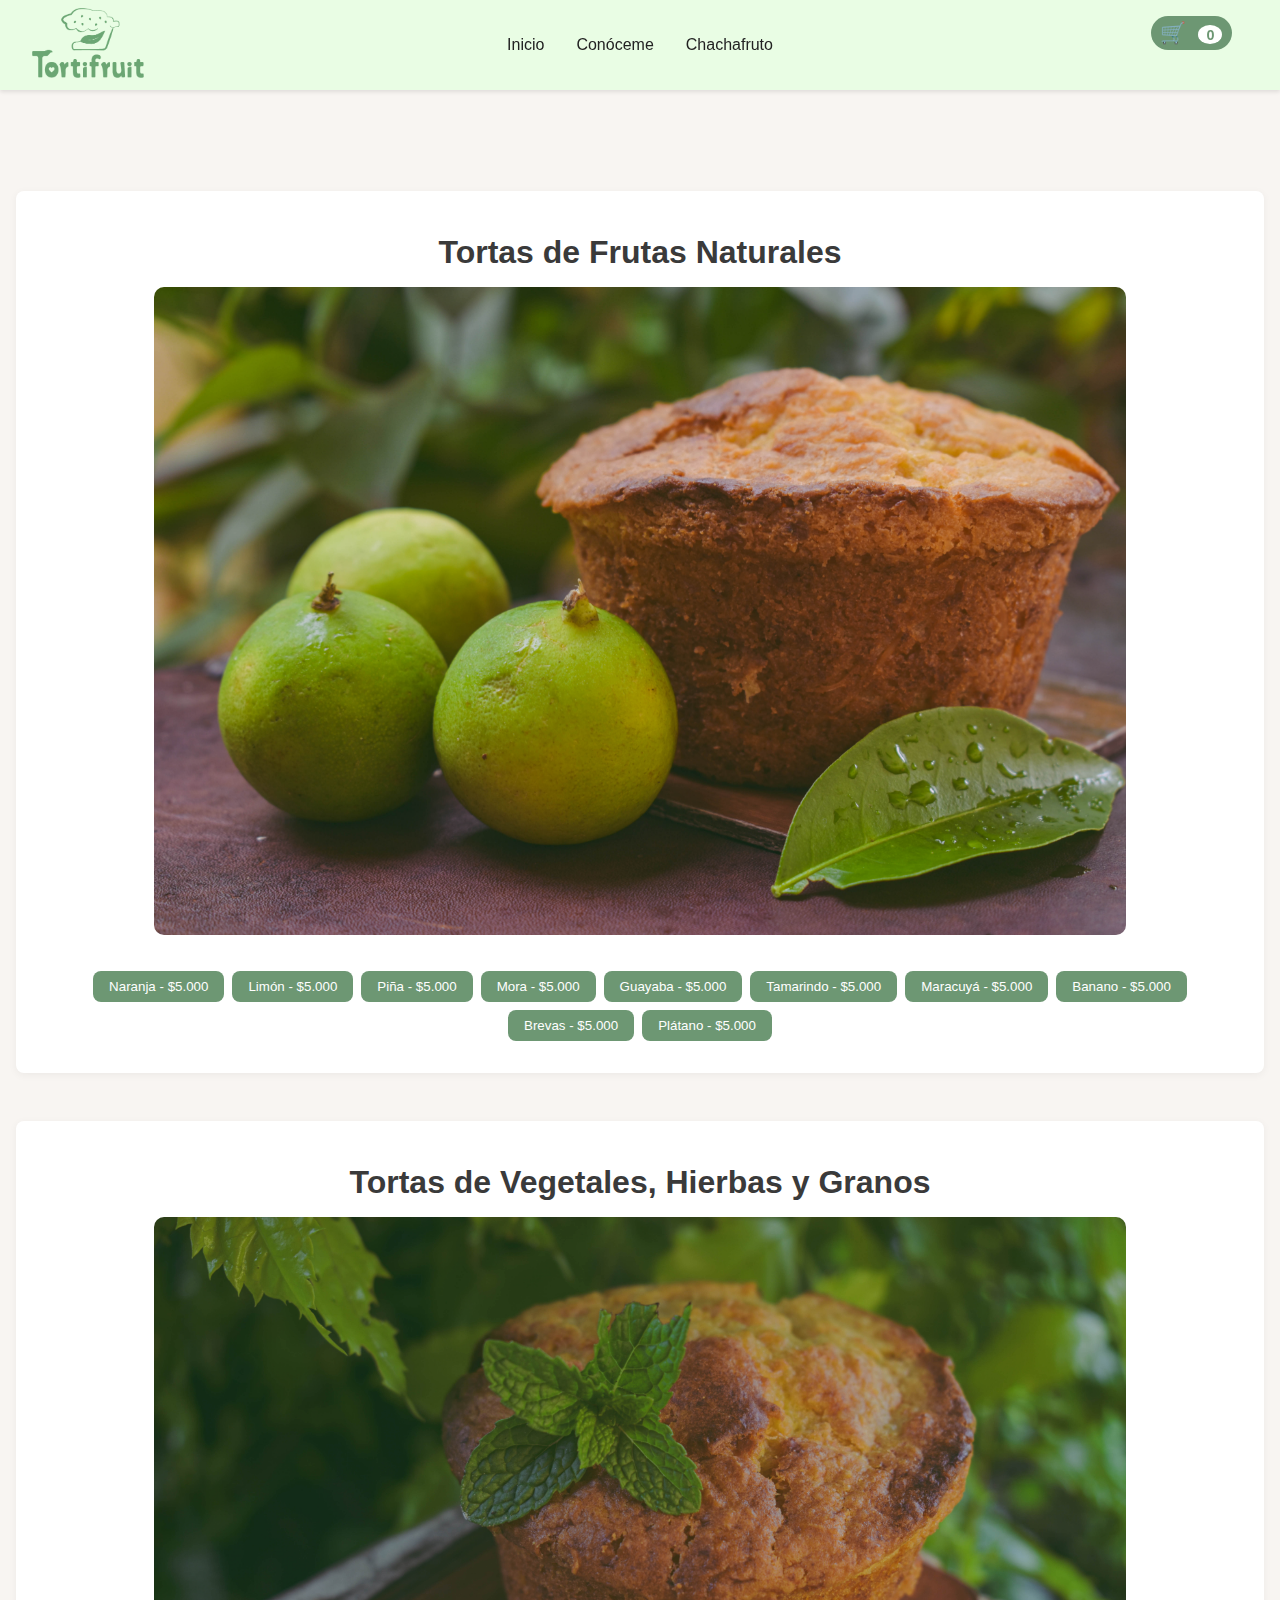
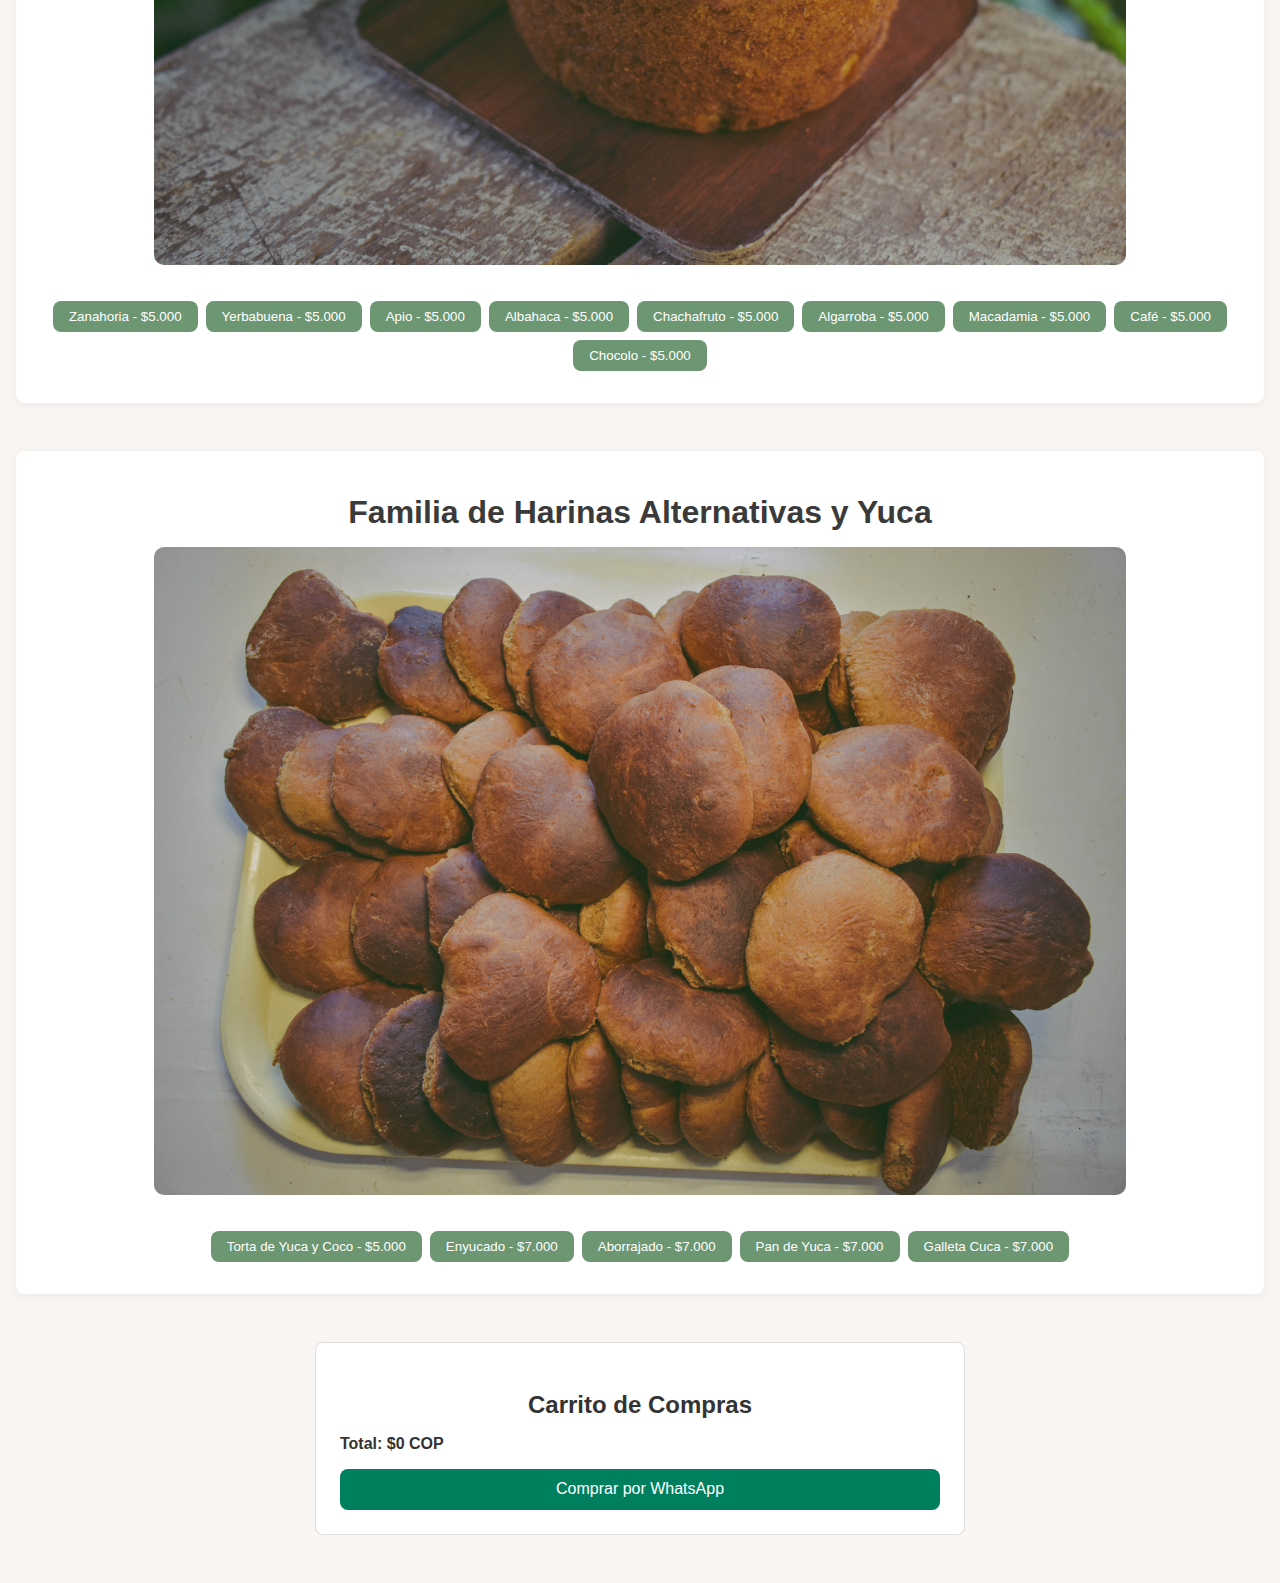
<file: index.html>
<!DOCTYPE html>
<html lang="en">
<head>
    <meta charset="UTF-8">
    <meta name="viewport" content="width=device-width, initial-scale=1.0">
    <title>Document</title>
    <link rel="stylesheet" href="assets/styls/catalogo.css">
</head>
<body>
<header>
    <nav class="nav-tortifruit">
        <div class="nav-logo">
            <img src="assets/img/Logo Tortifruit verde sin slogan.png" alt="Logo Tortifruit">
        </div>

    <ul class="nav-menu" id="nav-menu">
        <li><a href="index.html">Inicio</a></li>
        <li><a href="assets/docs/conoceme.html">Conóceme</a></li>
        <li><a href="assets/docs/chachafruto.html">Chachafruto</a></li>
        <li id="icono-carrito-mobile" class="icono-carrito mobile-only">
            🛒 <span id="contador-carrito-mobile">0</span>
        </li>
    </ul>

    <!-- Ícono carrito para escritorio -->
        <div id="icono-carrito" class="icono-carrito desktop-only">
            🛒 <span id="contador-carrito">0</span>
        </div>

        <div class="menu-toggle" id="menu-toggle">&#9776;</div>
    </nav>
</header>

    <main>
</section>
        <!-- Sección 1: Familia de Frutas Naturales -->
        <section class="categoria">
            <h2 style="text-align: center;">Tortas de Frutas Naturales</h2>
            <div class="producto-familia">
            <img src="assets/img/naturales.JPG" alt="FrutasNaturales" />
            <ul class="sabores">
                <li><button data-nombre="Torta de Naranja" data-precio="5000">Naranja - $5.000</button></li>
                <li><button data-nombre="Torta de Limón" data-precio="5000">Limón - $5.000</button></li>
                <li><button data-nombre="Torta de Piña" data-precio="5000">Piña - $5.000</button></li>
                <li><button data-nombre="Torta de Mora" data-precio="5000">Mora - $5.000</button></li>
                <li><button data-nombre="Torta de Guayaba" data-precio="5000">Guayaba - $5.000</button></li>
                <li><button data-nombre="Torta de Tamarindo" data-precio="5000">Tamarindo - $5.000</button></li>
                <li><button data-nombre="Torta de Maracuyá" data-precio="5000">Maracuyá - $5.000</button></li>
                <li><button data-nombre="Torta de Banano" data-precio="5000">Banano - $5.000</button></li>
                <li><button data-nombre="Torta de Brevas" data-precio="5000">Brevas - $5.000</button></li>
                <li><button data-nombre="Torta de Plátano" data-precio="5000">Plátano - $5.000</button></li>
            </ul>
            </div>
        </section>

        <!-- Sección 2: Familia de Vegetales, Hierbas y Granos -->
        <section class="categoria">
            <h2 style="text-align: center;">Tortas de Vegetales, Hierbas y Granos</h2>
            <div class="producto-familia">
            <img src="assets/img/vegetales.JPG" alt="Vegetales, Hierbas y Granos" />
            <ul class="sabores">
                <li><button data-nombre="Torta de Zanahoria" data-precio="5000">Zanahoria - $5.000</button></li>
                <li><button data-nombre="Torta de Yerbabuena" data-precio="5000">Yerbabuena - $5.000</button></li>
                <li><button data-nombre="Torta de Apio" data-precio="5000">Apio - $5.000</button></li>
                <li><button data-nombre="Torta de Albahaca" data-precio="5000">Albahaca - $5.000</button></li>
                <li><button data-nombre="Torta de Chachafruto" data-precio="5000">Chachafruto - $5.000</button></li>
                <li><button data-nombre="Torta de Algarroba" data-precio="5000">Algarroba - $5.000</button></li>
                <li><button data-nombre="Torta de Macadamia" data-precio="5000">Macadamia - $5.000</button></li>
                <li><button data-nombre="Torta de Café" data-precio="5000">Café - $5.000</button></li>
                <li><button data-nombre="Torta de Chocolo" data-precio="5000">Chocolo - $5.000</button></li>
            </ul>
            </div>
        </section>

        <!-- Sección 3: Familia de Harinas Alternativas y Yuca -->
        <section class="categoria">
            <h2 style="text-align: center;">Familia de Harinas Alternativas y Yuca</h2>
            <div class="producto-familia">
            <img src="assets/img/varios.JPG" alt="Harinas y Yuca" />
            <ul class="sabores">
                <li><button data-nombre="Torta de Yuca y Coco" data-precio="5000">Torta de Yuca y Coco - $5.000</button></li>
                <li><button data-nombre="Enyucado" data-precio="7000">Enyucado - $7.000</button></li>
                <li><button data-nombre="Aborrajado" data-precio="7000">Aborrajado - $7.000</button></li>
                <li><button data-nombre="Pan de Yuca" data-precio="7000">Pan de Yuca - $7.000</button></li>
                <li><button data-nombre="Galleta Cuca" data-precio="7000">Galleta Cuca - $7.000</button></li>
            </ul>
            </div>
        </section>

        <div class="carrito">
        <h3>Carrito de Compras</h3>
        <ul id="lista-carrito"></ul>
        <p><strong>Total: $<span id="total">0</span> COP</strong></p>
        <button id="comprar" class="btn-comprar">Comprar por WhatsApp</button>
        </div>

    <script src="assets/java/carrito.js"></script>
    </main>
    <link rel="stylesheet" href="">
</body>
</html>
</file>
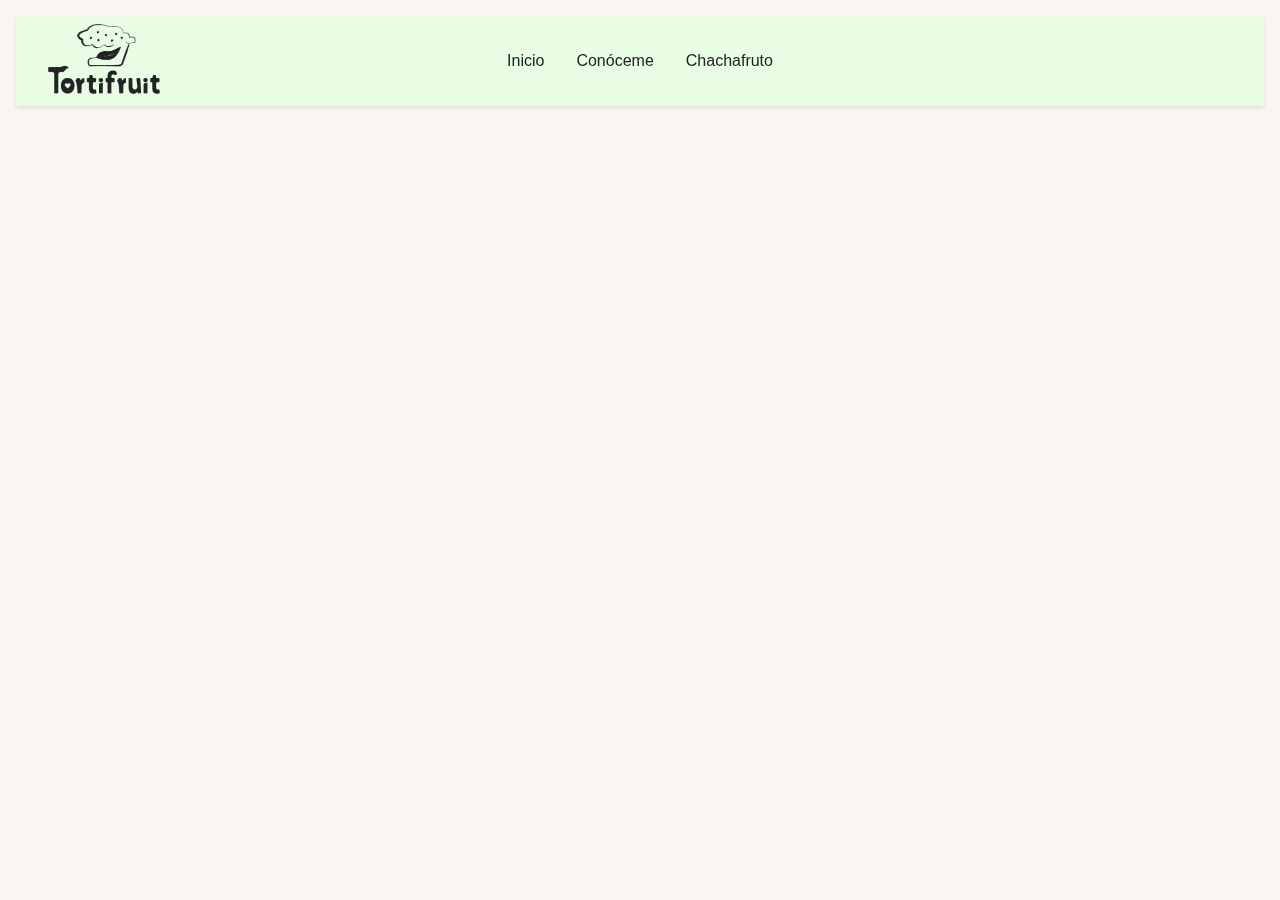
<file: assets/docs/chachafruto.html>
<!DOCTYPE html>
<html lang="en">
<head>
    <meta charset="UTF-8">
    <meta name="viewport" content="width=device-width, initial-scale=1.0">
    <title>Document</title>
    <link rel="stylesheet" href="../styls/chachafruto.css">
</head>
<body>
    <header>
        <nav class="nav-tortifruit">
            <div class="nav-logo">
                <img src="../img/Logo Tortifruit logo sin slogan.png" alt="Logo Tortifruit">
            </div>
            <ul class="nav-menu">
                <li><a href="../../index.html">Inicio</a></li>
                <li><a href="conoceme.html">Conóceme</a></li>
                <li><a href="chachafruto.html">Chachafruto</a></li>
            </ul>
        </nav>
    </header>
    <main>
<section class="video-tortifruit">
  <div class="video-wrapper">
    <iframe 
      src="https://www.youtube.com/embed/1dyIQb1tvwE"
      title="Video sobre el cultivo del chachafruto"
      frameborder="0"
      allow="accelerometer; autoplay; clipboard-write; encrypted-media; gyroscope; picture-in-picture"
      allowfullscreen
    ></iframe>
  </div>
</section>
</section>
</div>
    </main>
</body>
</html>
</file>
<file: assets/styls/catalogo.css>
/* ------------------ RESET Y BASE ------------------ */
body, ul, li, p {
  margin: 0;
  padding: 0;
  box-sizing: border-box;
  font-family: "Montserrat", sans-serif;
}

body, h1, h2, h3 {
  font-family: "Montserrat", sans-serif;
  font-weight: 700;
  font-style: normal;
}

body {
  background-color: #f8f5f2;
  color: #333;
  padding: 1rem;
  margin-top: 100px; /* Ajusta según la altura de la barra */
}

/* ------------------ NAVEGACIÓN ------------------ */
.nav-tortifruit {
  display: flex;
  align-items: center;
  justify-content: space-between;
  background-color: #e9fde4;
  padding: 0.5rem 2rem;
  position: fixed;
  top: 0;
  left: 0;
  right: 0;
  z-index: 1000;
  box-shadow: 0 2px 4px rgba(0,0,0,0.1);
}

.nav-logo img {
  height: 70px;
  max-width: 100%;
  object-fit: contain;
}

.nav-menu {
  position: absolute;
  left: 50%;
  transform: translateX(-50%);
  display: flex;
  gap: 2rem;
  list-style: none;
}

.nav-menu a {
  text-decoration: none;
  color: #222;
  font-weight: 500;
  font-size: 1rem;
  transition: color 0.3s ease;
}

.nav-menu a:hover {
  color: #ddac79;
}

.menu-toggle {
  display: none;
  font-size: 2rem;
  cursor: pointer;
  color: #333;
}

main {
  padding-top: 75px; /* Espacio para que el contenido no quede oculto por el nav */
}

/* ------------------ ÍCONO CARRITO ------------------ */
.icono-carrito,
.icono-carrito-mobile {
  cursor: pointer;
  font-size: 1.3rem;
  background: #6d9773;
  color: white;
  padding: 0.3rem 0.6rem;
  border-radius: 50px;
  font-weight: bold;
  position: absolute;
  right: 3rem;
  top: 1rem;
}

#contador-carrito {
  background: white;
  color: #6d9773;
  border-radius: 50%;
  padding: 0.1rem 0.5rem;
  margin-left: 0.4rem;
  font-size: 0.9rem;
}

/* ------------------ VISIBILIDAD SEGÚN DISPOSITIVO ------------------ */
.desktop-only,
.mobile-only {
  display: none;
}

@media (min-width: 768px) {
  .desktop-only {
    display: block;
  }

  .mobile-only {
    display: none;
  }

  .menu-toggle {
    display: none;
  }
}

@media (max-width: 768px) {
  .nav-tortifruit {
    flex-direction: column;
    padding: 1rem;
  }

  .nav-logo img {
    height: 60px;
  }

  .nav-menu {
    position: static;
    transform: none;
    flex-direction: column;
    align-items: center;
    margin-top: 1rem;
    gap: 1rem;
    display: none;
    background-color: #e9fde4;
    padding: 1rem;
    border-radius: 10px;
    width: 100%;
    box-shadow: 0 2px 8px rgba(0,0,0,0.1);
  }

  .nav-menu.active {
    display: flex;
  }

  .menu-toggle {
    display: block;
    position: absolute;
    right: 1rem;
    top: 1rem;
  }

  .desktop-only {
    display: none;
  }

  .mobile-only {
    display: list-item;
    text-align: right;
  }

  nav.horizontal ul {
    flex-direction: column;
    align-items: flex-start;
  }

  .sabores {
    flex-direction: column;
    align-items: center;
  }

  .btn-comprar {
    font-size: 1rem;
  }
}


/* ------------------ CATEGORÍAS ------------------ */
.categoria {
  margin-bottom: 3rem;
  padding: 1rem;
  background: #fff;
  border-radius: 8px;
  box-shadow: 0 2px 8px rgba(0,0,0,0.05);
}

.categoria h2 {
  text-align: center;
  margin-bottom: 1rem;
  font-size: 2rem;
  font-weight: 700;
  color: #3a3a3a;
}

/* ------------------ PRODUCTOS ------------------ */
.producto-familia {
  text-align: center;
}

.producto-familia img {
  max-width: 80%;
  height: auto;
  border-radius: 10px;
  margin-bottom: 1rem;
}

/* ------------------ SABORES ------------------ */
.sabores {
  display: flex;
  flex-wrap: wrap;
  justify-content: center;
  gap: 0.5rem;
  padding: 1rem;
}

.sabores li {
  list-style: none;
}

.sabores button {
  background-color: #6d9773;
  border: none;
  color: white;
  padding: 0.5rem 1rem;
  border-radius: 8px;
  cursor: pointer;
  transition: background 0.3s;
  width: 100%; /* que el botón se ajuste al li */
}

/* 🌐 Cambios para móviles */
@media screen and (max-width: 768px) {
  .sabores {
    display: grid;
    grid-template-columns: repeat(2, 1fr); /* 2 columnas */
    gap: 0.75rem;
    padding: 1rem;
  }

  .sabores li {
    width: 100%; /* cada item ocupa su celda completa */
  }
}


/* ------------------ CARRITO ------------------ */
.carrito {
  background-color: #fff;
  border: 1px solid #ddd;
  padding: 1.5rem;
  border-radius: 8px;
  max-width: 600px;
  margin: 2rem auto;
}

.carrito h3 {
  text-align: center;
  margin-bottom: 1rem;
  font-size: 1.5rem;
  font-weight: 700;
}

#lista-carrito {
  list-style: none;
  padding-left: 0;
}

#lista-carrito li {
  padding: 0.5rem;
  display: flex;
  justify-content: space-between;
  border-bottom: 1px solid #eee;
}

/* ------------------ BOTÓN COMPRAR ------------------ */
.btn-comprar {
  background-color: #007f5f;
  color: white;
  padding: 0.7rem 1.2rem;
  border: none;
  border-radius: 8px;
  width: 100%;
  margin-top: 1rem;
  cursor: pointer;
  font-size: 1rem;
}

.btn-comprar:hover {
  background-color: #005f43;
}

/* ------------------ FOOTER ------------------ */
footer {
  text-align: center;
  margin-top: 4rem;
  color: #777;
  font-size: 0.9rem;
}

/* ------------------ ANIMACIONES ------------------ */
@keyframes fadeIn {
  from {
    opacity: 0;
    transform: translateY(10px);
  }
  to {
    opacity: 1;
    transform: translateY(0);
  }
}

section.categoria,
.carrito,
.nav-tortifruit,
.banner {
  animation: fadeIn 1s ease-in-out;
}


/*PALETA DE COLORES ddac79 maron/
</file>
<file: assets/styls/chachafruto.css>
/* Reset básico */
body, ul, li, p {
    margin: 0;
    padding: 0;
    box-sizing: border-box;
    font-family: "Montserrat", sans-serif;
}

/* Tipografía general */
body, h1, h2, h3 {
    font-family: "Montserrat", sans-serif;
    font-weight: 700;
    font-style: normal;
}

/* Estilos generales */
body {
    background-color: #f8f5f2;
    color: #333;
    padding: 1rem;
}

/* Navegación */
.nav-tortifruit {
    display: flex;
    align-items: center;
    justify-content: space-between;
    background-color: #e9fde4;
    padding: 0.5rem 2rem;
    position: relative;
    box-shadow: 0 2px 4px rgba(0,0,0,0.1);
}

.nav-logo img {
    height: 70px;
    max-width: 100%;
    object-fit: contain;
}

.nav-menu {
    position: absolute;
    left: 50%;
    transform: translateX(-50%);
    display: flex;
    gap: 2rem;
    list-style: none;
}

.nav-menu a {
    text-decoration: none;
    color: #222;
    font-weight: 500;
    font-size: 1rem;
    transition: color 0.3s ease;
}

.nav-menu a:hover {
    color: #ddac79;
}

/* Adaptabilidad del menú en pantallas pequeñas */
@media (max-width: 768px) {
    .nav-tortifruit {
        flex-direction: column;
        padding: 1rem;
    }

    .nav-menu {
        position: static;
        transform: none;
        flex-direction: column;
        align-items: center;
        margin-top: 1rem;
        gap: 1rem;
    }

    .nav-logo img {
        height: 60px;
    }
}
</file>
